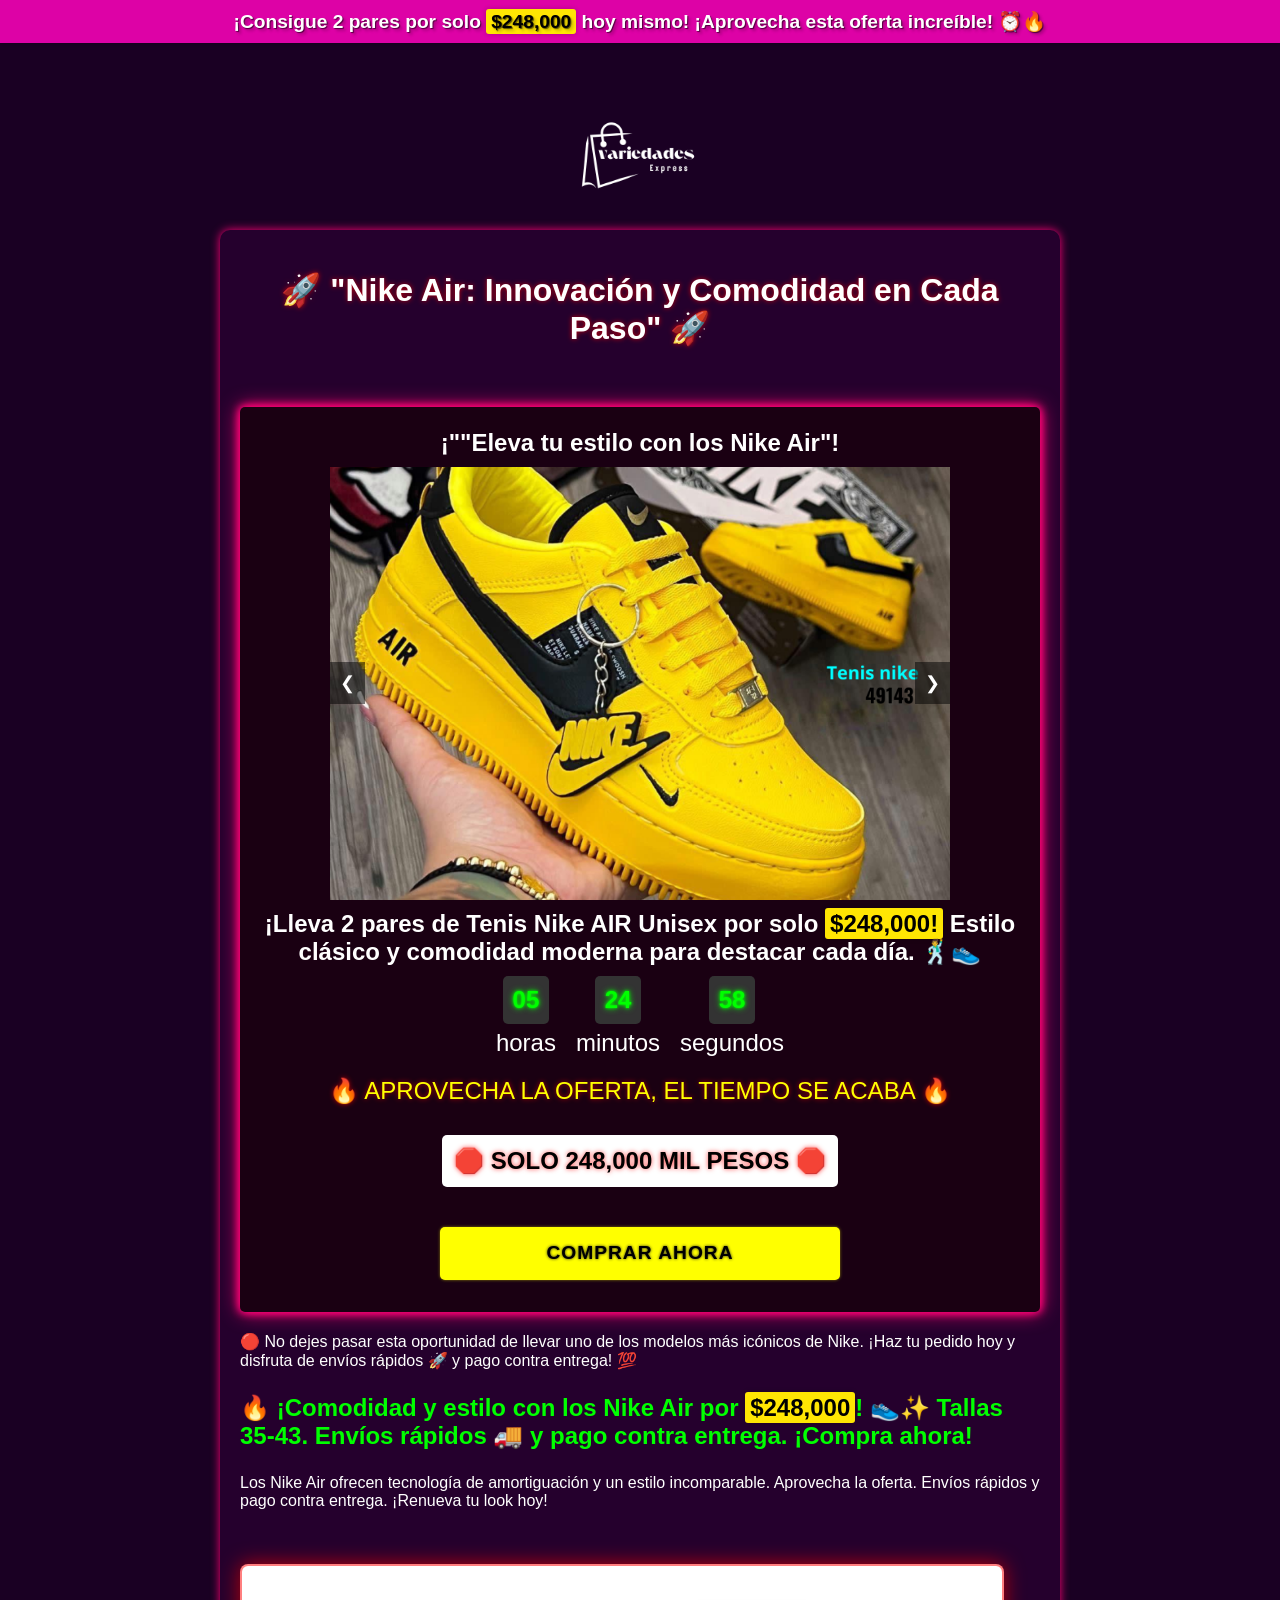
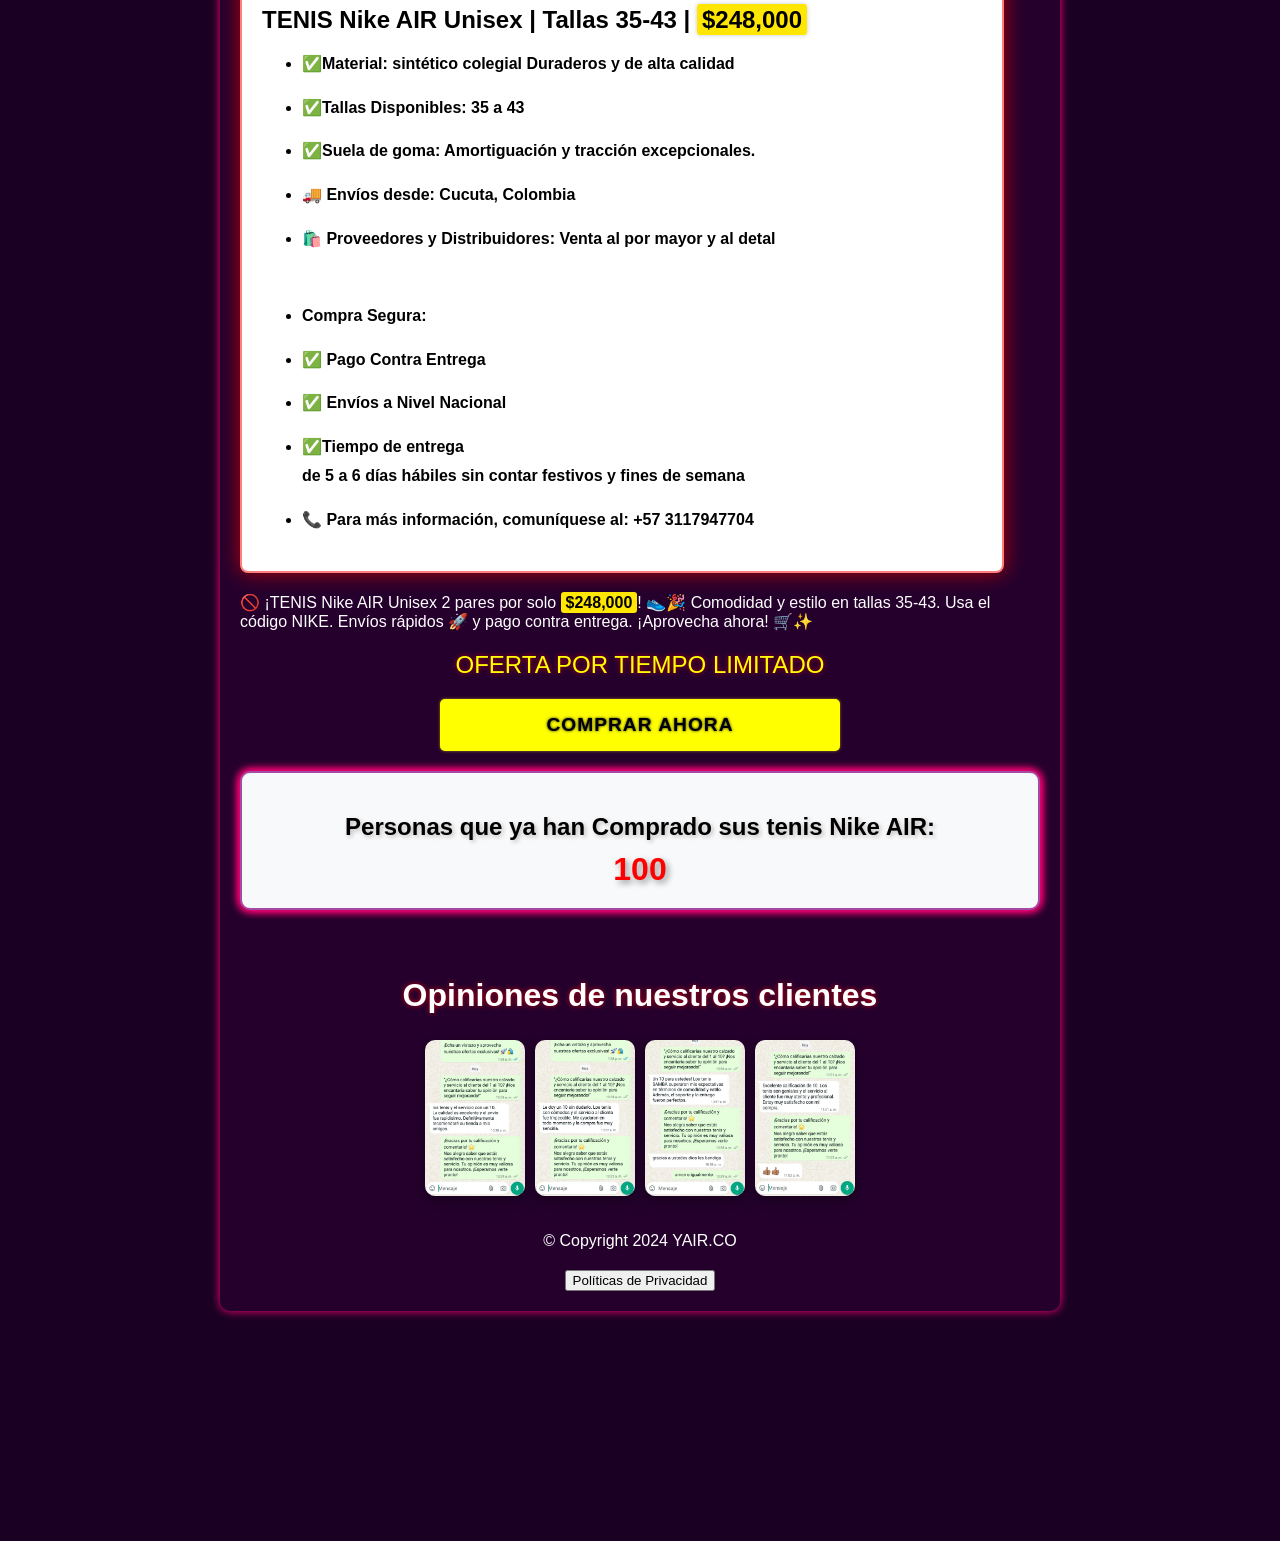
<file: index.html>
<!DOCTYPE html>
<html lang="es">
<head>
    <meta charset="UTF-8">
    <meta name="viewport" content="width=device-width, initial-scale=1.0">
    <title>VariedadesExpress</title>
    <link rel="stylesheet" href="styles.css">
</head>
<body>

    <!-- Anuncio Fijo Superior -->
<div class="top-banner">
    <p class="text-3d">¡Consigue 2 pares por solo <span class="highlight-price">$248,000</span> hoy mismo! ¡Aprovecha esta oferta increíble! ⏰🔥</p>

</div>

    <!-- Logo fuera del contenedor principal -->
    <header class="site-header">
        <img src="adidas samba1/logo.png" alt="Logo" class="logo">
    </header>
    
    <div class="container">
        <header>
            <h1>🚀 "Nike Air: Innovación y Comodidad en Cada Paso" 🚀</h1><br>
        </header>
        <main>
            <section class="highlight">
                <h2>¡""Eleva tu estilo con los Nike Air"!</h2>
                <div class="carousel-container">
                    <div class="carousel">
                        <img src="img/1.png" alt="Imagen 1">
                        <img src="img/2.png" alt="Imagen 2">
                        <img src="img/3.png" alt="Imagen 3">
                        <img src="img/4.png" alt="Imagen 3">
                    </div>
                    <button class="carousel-button prev" onclick="moveSlide(-1)">&#10094;</button>
                    <button class="carousel-button next" onclick="moveSlide(1)">&#10095;</button>
                </div>
                <h2><p>¡Lleva 2 pares de Tenis Nike AIR Unisex por solo <span class="highlight-price">$248,000!</span> 
                    Estilo clásico y comodidad moderna para destacar cada día. 🕺👟</p></h2>
                <div id="countdown" class="countdown">
                    <div class="countdown-section">
                        <span id="hours">00</span>
                        <div class="label">horas</div>
                    </div>
                    <div class="countdown-section">
                        <span id="minutes">00</span>
                        <div class="label">minutos</div>
                    </div>
                    <div class="countdown-section">
                        <span id="seconds">00</span>
                        <div class="label">segundos</div>
                    </div>
                </div>
                <p class="offer">🔥 APROVECHA LA OFERTA, EL TIEMPO SE ACABA 🔥</p>
                <div class="price-container">
                    <span class="price price-highlight">🛑 SOLO 248,000 MIL PESOS 🛑</span>
                </div>
                
                <button class="cta-button" onclick="window.location.href='https://wa.link/idfw5j'">COMPRAR AHORA</button>
            </section>

            <section class="content">
                <p class="question"><span class="highlight-text">🔴</span> No dejes pasar esta oportunidad de llevar uno de los modelos más icónicos de Nike. ¡Haz tu pedido hoy y disfruta de envíos rápidos 🚀 y pago contra entrega! 💯</p>
                <h2><p class="highlight-text">🔥 ¡Comodidad y estilo con los Nike Air por <span class="highlight-price">$248,000</span>! 👟✨
                    Tallas 35-43. Envíos rápidos 🚚 y pago contra entrega. ¡Compra ahora!</p></h2>
                <p>Los Nike Air ofrecen tecnología de amortiguación y un estilo incomparable. Aprovecha la oferta. Envíos rápidos y pago contra entrega. ¡Renueva tu look hoy!</p>
            </section>
            <br>
            <section class="info-container">
                <div class="text-content">
                <h2>TENIS Nike AIR Unisex | Tallas 35-43 | <span class="highlight-price">$248,000</h2></span>
                <ul>
                    <li>✅Material: sintético colegial Duraderos y de alta calidad</li>
                    <li>✅Tallas Disponibles: 35 a 43</li>
                    <li>✅Suela de goma: Amortiguación y tracción excepcionales.  </li>
                    <li>🚚 Envíos desde: Cucuta, Colombia</li>
                    <li>🛍️ Proveedores y Distribuidores: Venta al por mayor y al detal</li><br>
                    <li>Compra Segura:</li>
                    <li>✅ Pago Contra Entrega</li>
                    <li>✅ Envíos a Nivel Nacional</li>
                    <li>✅Tiempo de entrega<br>de 5 a 6 días hábiles sin contar festivos y fines de semana</li>
                    <li>📞 Para más información, comuníquese al: +57 3117947704</li>
                    
                </ul>
            </div>
           <!----- <img src="img/monetizar.jpg" alt="Miniatura">--->
            </section>

            <section class="cta">
                <p>
                    🚫 ¡TENIS Nike AIR Unisex 2 pares por solo <span class="highlight-price">$248,000</span>! 👟🎉 Comodidad y estilo en tallas 35-43. Usa el código NIKE. Envíos rápidos 🚀 y pago contra entrega. ¡Aprovecha ahora! 🛒✨
                </p>
                
                <p class="offer">OFERTA POR TIEMPO LIMITADO</p>
                <button class="cta-button" onclick="window.location.href='https://wa.link/idfw5j'">COMPRAR AHORA</button>
            </section>

            <!-- Nueva sección de contador de compradores -->
            <section class="purchase-counter">
                <h2>Personas que ya han Comprado sus tenis Nike AIR:</h2>
                <div class="counter">
                    <span id="counter">0</span>
                </div>
            </section>
        </main>
        <footer>
            
<!-- sección de opiniones -->
<section class="opinions">
    <h2 class="highlighted-text">Opiniones de nuestros clientes</h2>
    <div class="opinions-gallery">
        <img src="img/opinion1.jpeg" alt="Opinión 1" class="opinion-img" onclick="openModal('modal1')">
        <img src="img/opinion2.jpeg" alt="Opinión 2" class="opinion-img" onclick="openModal('modal2')">
        <img src="img/opinion3.jpeg" alt="Opinión 3" class="opinion-img" onclick="openModal('modal3')">
        <img src="img/opinion4.jpeg" alt="Opinión 4" class="opinion-img" onclick="openModal('modal4')">
    </div>
</section>

<!-- Modal 1 -->
<div id="modal1" class="modal">
    <div class="modal-content">
        <span class="close" onclick="closeModal('modal1')">&times;</span>
        <img src="img/opinion1.jpeg" alt="Opinión 1 Detalle">
    </div>
</div>

<!-- Modal 2 -->
<div id="modal2" class="modal">
    <div class="modal-content">
        <span class="close" onclick="closeModal('modal2')">&times;</span>
        <img src="img/opinion2.jpeg" alt="Opinión 2 Detalle">
    </div>
</div>

<!-- Modal 3 -->
<div id="modal3" class="modal">
    <div class="modal-content">
        <span class="close" onclick="closeModal('modal3')">&times;</span>
        <img src="img/opinion3.jpeg" alt="Opinión 3 Detalle">
    </div>
</div>

<!-- Modal 4 -->
<div id="modal4" class="modal">
    <div class="modal-content">
        <span class="close" onclick="closeModal('modal4')">&times;</span>
        <img src="img/opinion4.jpeg" alt="Opinión 4 Detalle">
    </div>
</div>

<!-- aquí finaliza la sección de opiniones -->
            
            <p>© Copyright 2024 YAIR.CO</p>
            <footer>
    
    <button onclick="window.location.href='politicas.html'">
        Políticas de Privacidad
    </button>
</footer>

<!---<a href="https://hotmart.com/es/legal">Aviso Legal</a>--->
        </footer>
    </div>
    <script src="scripts.js"></script>
    <script src="purchaseCounter.js"></script> <!-- Añade esta línea para incluir el nuevo script -->
    <!--<script src="ventana de cierre.js"></script> funcion para la ventana de cierre -->
    <script>
        let currentSlide = 0;
        const slides = document.querySelectorAll('.carousel img');

        function moveSlide(step) {
            currentSlide = (currentSlide + step + slides.length) % slides.length;
            slides.forEach((img, index) => {
                img.style.display = index === currentSlide ? 'block' : 'none';
            });
        }

        document.addEventListener('DOMContentLoaded', () => {
            slides[currentSlide].style.display = 'block';
        });
    </script>

   
    
 <!-- Ventana de promoción 
 <div class="promo-modal" id="promoModal">
    <div class="promo-content">
        <span class="close-btn" id="closeBtn">&times;</span>
        <p class="promo-text">Tu código de promoción es👇</p>
        <p class="promo-code">NIKE</p>
    </div>
</div>-->

</body>
</html>
</file>
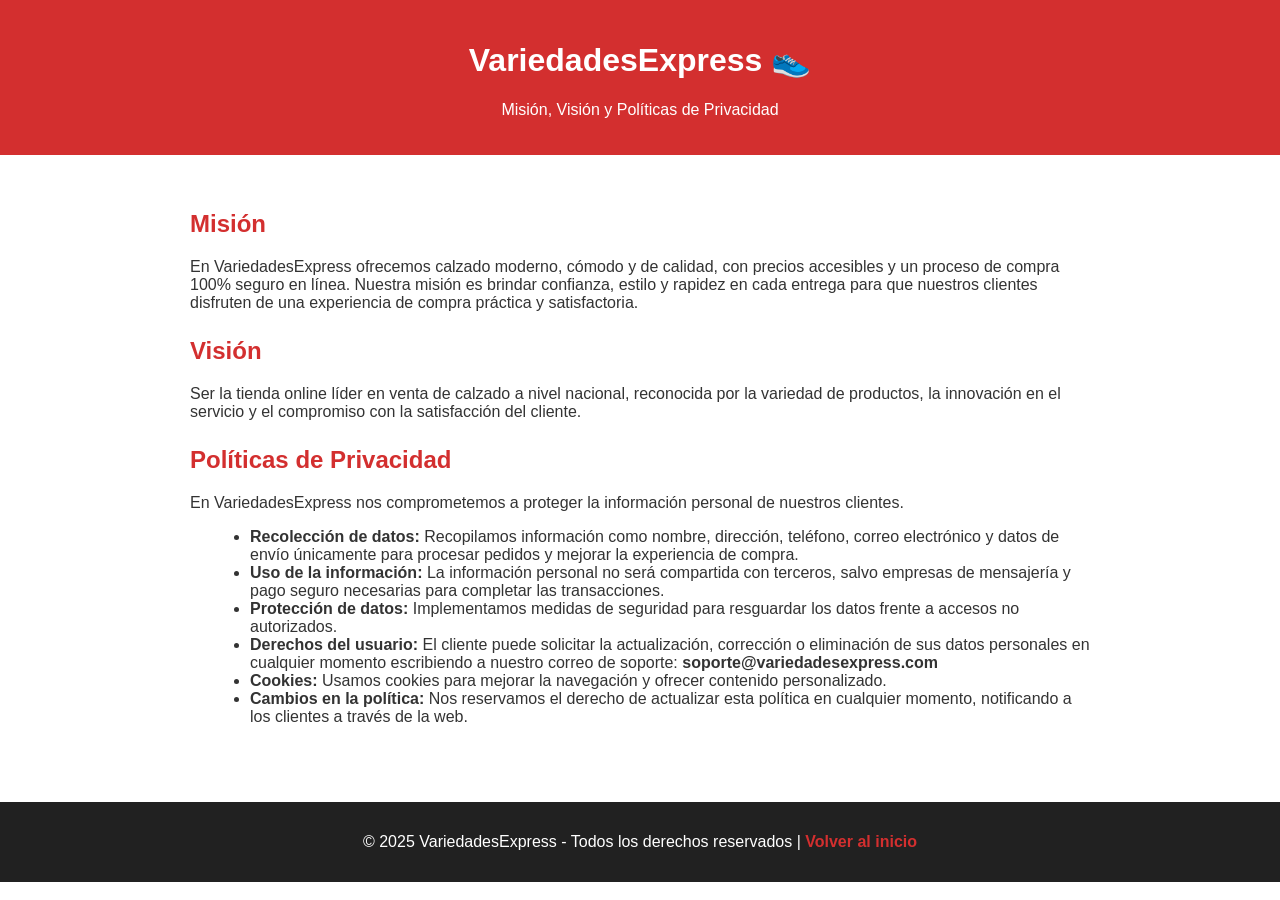
<file: politicas.html>
<!DOCTYPE html>
<html lang="es">
<head>
  <meta charset="UTF-8">
  <meta name="viewport" content="width=device-width, initial-scale=1.0">
  <title>Misión, Visión y Políticas - VariedadesExpress</title>
  <style>
    body {
      font-family: Arial, sans-serif;
      margin: 0;
      padding: 0;
      background: #fff;
      color: #333;
    }
    header {
      background: #d32f2f;
      color: white;
      padding: 20px;
      text-align: center;
    }
    section {
      padding: 30px;
      max-width: 900px;
      margin: auto;
    }
    h2 {
      color: #d32f2f;
      margin-top: 25px;
    }
    ul {
      margin-left: 20px;
    }
    footer {
      background: #212121;
      color: white;
      text-align: center;
      padding: 15px;
      margin-top: 30px;
    }
    a {
      color: #d32f2f;
      text-decoration: none;
      font-weight: bold;
    }
    a:hover {
      text-decoration: underline;
    }
  </style>
</head>
<body>

  <header>
    <h1>VariedadesExpress 👟</h1>
    <p>Misión, Visión y Políticas de Privacidad</p>
  </header>

  <section>
    <h2>Misión</h2>
    <p>
      En VariedadesExpress ofrecemos calzado moderno, cómodo y de calidad, 
      con precios accesibles y un proceso de compra 100% seguro en línea. 
      Nuestra misión es brindar confianza, estilo y rapidez en cada entrega para que nuestros clientes 
      disfruten de una experiencia de compra práctica y satisfactoria.
    </p>

    <h2>Visión</h2>
    <p>
      Ser la tienda online líder en venta de calzado a nivel nacional, 
      reconocida por la variedad de productos, la innovación en el servicio 
      y el compromiso con la satisfacción del cliente.
    </p>

    <h2>Políticas de Privacidad</h2>
    <p>
      En VariedadesExpress nos comprometemos a proteger la información personal de nuestros clientes.
    </p>
    <ul>
      <li><strong>Recolección de datos:</strong> Recopilamos información como nombre, dirección, teléfono, correo electrónico y datos de envío únicamente para procesar pedidos y mejorar la experiencia de compra.</li>
      <li><strong>Uso de la información:</strong> La información personal no será compartida con terceros, salvo empresas de mensajería y pago seguro necesarias para completar las transacciones.</li>
      <li><strong>Protección de datos:</strong> Implementamos medidas de seguridad para resguardar los datos frente a accesos no autorizados.</li>
      <li><strong>Derechos del usuario:</strong> El cliente puede solicitar la actualización, corrección o eliminación de sus datos personales en cualquier momento escribiendo a nuestro correo de soporte: <strong>soporte@variedadesexpress.com</strong></li>
      <li><strong>Cookies:</strong> Usamos cookies para mejorar la navegación y ofrecer contenido personalizado.</li>
      <li><strong>Cambios en la política:</strong> Nos reservamos el derecho de actualizar esta política en cualquier momento, notificando a los clientes a través de la web.</li>
    </ul>
  </section>

  <footer>
    <p>&copy; 2025 VariedadesExpress - Todos los derechos reservados | <a href="index.html">Volver al inicio</a></p>
  </footer>

</body>
</html>
</file>
<file: styles.css>
body {
    margin: 0;
    font-family: 'Arial', sans-serif;
    background: #1a0023; /*aqui cambias el color de fondo de la pagina en general*/
   /* background-image: url('img/fondo\ general.png'); /* Ruta de la imagen de fondo */
    background-size: cover; /* Ajusta el tamaño de la imagen para que cubra toda la pantalla */
    background-repeat: no-repeat; /* Evita que la imagen se repita */
    background-attachment: fixed; /* La imagen se mantendrá fija al hacer scroll */
    background-position: center; /* Centra la imagen */
    color: #fff;
}

.container {
    max-width: 800px; /* Ajusta el tamaño máximo del contenedor */
    margin: 230px auto; /* Margen superior e inferior de 50px */
    padding: 20px;
    background-color: #25002d; /* Fondo negro */
    color: #fff; /* Texto blanco */
    border-radius: 10px;
    box-shadow: 0 0 10px #ff0076; /* Menos difuminado */
}


header {
    text-align: center;
    margin-bottom: 20px;
}

h1 {
    font-size: 2em;
    color: #fff;
    text-shadow: 0 0 5px rgba(255, 0, 0, 0.7); /* Menos intensidad en el efecto neón */
}

.video-container {
    text-align: center;
    margin: 20px 0;
    border-radius: 12px;
    overflow: hidden;
}

video {
    width: 100%;
    height: auto;
    border-radius: 12px;
    box-shadow: 0 5px 15px rgba(32, 0, 28, 0.3);
}

.highlight {
    text-align: center;
    margin-bottom: 20px;
    background: #1a0012;
    padding: 12px;
    border-radius: 5px;
    box-shadow: 0 0 8px #ff0076, 0 0 10px #ff0076, 0 0 20px #ff0076; /* Efecto neón */
}

.highlight h2, .highlight p {
    margin: 10px 0;
}

.highlight-text {
    color: #00ff00;
    font-weight: bold;
}

.countdown {
    display: flex;
    justify-content: center;
    margin-bottom: 20px;
    font-size: 1.5em;
}

.countdown-section {
    display: flex;
    flex-direction: column;
    align-items: center;
    margin: 0 10px;
}

.countdown-section span {
    display: block;
    color: #00ff00;
    font-weight: bold;
    text-shadow: 0 0 5px #00ff00, 0 0 10px #00ff00;
    padding: 10px;
    background: #333;
    border-radius: 5px;
}

.label {
    margin-top: 5px;
    color: #fff;
}

.offer, .price {
    text-align: center;
    margin: 20px 0;
}

.offer {
    color: #ffff00;
    font-size: 1.5em;
    text-shadow: 0 0 5px rgba(255, 0, 0, 0.7); /* Menos intensidad en el efecto neón */
}

.price {
    color: #ff0000;
    font-size: 1.5em;
    text-shadow: 0 0 5px rgba(255, 0, 0, 0.7); /* Menos intensidad en el efecto neón */
}
.cta-button {
    display: block;
    margin: 20px auto;
    padding: 1em 2em; /* Padding ajustado para dispositivos móviles */
    background-color: #ffff00; /* Color amarillo */
    color: #000; /* Texto negro para contraste */
    border: none;
    border-radius: 5px;
    font-size: 1.5em; /* Aumenta el tamaño del texto */
    font-weight: 550; /* Hacer la fuente más gruesa (peso 700) */
    font-family: 'Arial', sans-serif; /* Tipo de letra sans-serif */
    text-transform: uppercase; /* Convertir el texto a mayúsculas */
    letter-spacing: 1px; /* Espaciado entre letras */
    cursor: pointer;
    text-shadow: 0 0 3px #222121; /* Sombra del texto para mayor contraste */
    box-shadow: 0 0 3px rgba(255, 255, 0, 0.5); /* Menos difuminado en el botón */
    transition: background 0.3s ease;
    width: 80vw; /* Ancho adaptativo */
    max-width: 400px; /* Ancho máximo */
    min-width: 150px; /* Ancho mínimo */
}

/* Ajustes para pantallas grandes */
@media (min-width: 768px) {
    .cta-button {
        padding: 0.8em 1.5em; /* Padding más pequeño en pantallas grandes */
        font-size: 1.2em; /* Tamaño del texto ajustado para pantallas grandes */
    }
}

.cta-button:hover {
    background-color: #e6e600; /* Amarillo más oscuro al pasar el cursor */
    box-shadow: 0 0 8px rgba(255, 255, 0, 0.5); /* Menos difuminado en el hover */
}




.program {
    margin-bottom: 20px;
}

.program h3 {
    font-size: 1.5em;
    margin-bottom: 10px;
}

.program ul {
    list-style-type: disc;
    margin-left: 20px;
}

footer {
    text-align: center;
    margin-top: 20px;
}

footer a {
    color: #000000; /* Colo de aviso legal */
    text-decoration: none;
}

footer a:hover {
    text-decoration: underline;
}

/* Responsive Styles */
@media screen and (max-width: 768px) {
    h1 {
        font-size: 2em;
    }
    
    .cta-button {
        padding: 10px 20px;
        font-size: 1em;
    }
    
    .offer, .price {
        font-size: 1.2em;
    }
    
    .highlight {
        padding: 15px;
    }
}

@media screen and (max-width: 480px) {
    h1 {
        font-size: 1.5em;
    }
    
    .cta-button {
        padding: 8px 15px;
        font-size: 0.9em;
    }
    
    .offer, .price {
        font-size: 1em;
    }
    
    .highlight {
        padding: 10px;
    }
    
    .countdown {
        font-size: 1.2em;
    }
}

.info-container {
    background-color: #1a1a1a; /* Fondo oscuro para contraste */
    padding: 20px; /* Espaciado interno */
    margin: 20px 0; /* Margen superior e inferior */
    border-radius: 8px; /* Bordes redondeados */
    box-shadow: 0 4px 8px rgba(0, 0, 0, 0.5); /* Sombra para destacar */
    max-width: 90%; /* Tamaño máximo del contenedor */
    margin: 20px auto; /* Centramos el contenedor y añadimos margen */
}

.info-container h2 {
    font-size: 1.5em; /* Tamaño del texto de encabezado */
    color: #fff; /* Color del texto */
    margin-bottom: 10px; /* Espaciado inferior */
}

.info-container p {
    font-size: 1.2em; /* Tamaño del texto del párrafo */
    color: #ccc; /* Color del texto */
    line-height: 1.6; /* Altura de línea para mejorar la legibilidad */
    margin-bottom: 10px; /* Espaciado inferior */
}

/* Estilos responsivos */
@media screen and (max-width: 768px) {
    .info-container h2 {
        font-size: 1.2em; /* Tamaño del texto en pantallas más pequeñas */
    }

    .info-container p {
        font-size: 1em; /* Tamaño del texto en pantallas más pequeñas */
    }
}

/*reduce la intensidad del efecto neon del temporizador*/
.countdown-section span {
    display: block;
    color: #00ff00;
    font-weight: bold;
    text-shadow: 0 0 3px #00ff00, 0 0 6px #00ff00; /* Menos intensidad en el efecto neón */
    padding: 10px;
    background: #333;
    border-radius: 5px;
}


/* Ajusta la separación entre líneas */
.info-container {
    background-color: #ffffff; /* Fondo blanco */
    padding: 20px;
    margin: 20px 0;
    border-radius: 8px;
    box-shadow: 0 4px 8px rgba(0, 0, 0, 0.1), 
                0 0 20px rgba(255, 0, 0, 0.7); /* Sombra de neón roja más intensa */
    border: 2px solid rgba(255, 0, 0, 0.5); /* Borde sutil pero más visible rojo */
    display: flex;
    align-items: center; /* Alinea verticalmente */
    gap: 20px; /* Espacio entre el texto y la imagen */
}

.info-container .text-content {
    flex: 1; /* Permite que el texto ocupe el espacio restante */
}

.info-container .text-content h2 {
    font-size: 1.5em;
    color: #000000; /* Texto negro */
    margin-bottom: 15px;
}

.info-container .text-content p {
    color: #000000; /* Texto negro */
    margin: 15px 0;
    line-height: 1.8; /* Ajusta la separación entre líneas */
    font-weight: bold; /* Texto en negrita */
}

.info-container .text-content ul {
    list-style-type: disc;
    margin-left: 20px;
    padding-left: 20px;
}

.info-container .text-content li {
    color: #000000; /* Texto negro */
    margin: 15px 0;
    line-height: 1.8; /* Ajusta la separación entre líneas */
    font-weight: bold; /* Texto en negrita */
}

.info-container img {
    max-width: 200px; /* Tamaño máximo de la imagen aumentado */
    height: auto; /* Mantiene la proporción de la imagen */
    border-radius: 8px; /* Esquinas redondeadas de la imagen */
    box-shadow: 0 4px 8px rgba(0, 0, 0, 0.1); /* Sombra sutil para la imagen */
}


/*estilos para la secsion de opiniones*/

.opinions {
    text-align: center;
    padding: 20px;
}

.opinions-gallery {
    display: flex;
    justify-content: center;
    gap: 10px;
    flex-wrap: wrap;
}

.opinion-img {
    width: 100px;
    height: auto;
    cursor: pointer;
    transition: transform 0.2s;
}

.opinion-img:hover {
    transform: scale(1.1);
}

.modal {
    display: none;
    position: fixed;
    z-index: 1000;
    left: 0;
    top: 0;
    width: 100%;
    height: 100%;
    overflow: auto;
    background-color: rgba(0, 0, 0, 0.8);
}

.modal-content {
    position: relative;
    margin: 10% auto;
    padding: 20px;
    width: 80%;
    max-width: 600px;
    background-color: #fff;
    text-align: center;
}

.modal-content img {
    width: 100%;
    margin-bottom: 10px;
}

.close {
    position: absolute;
    top: 10px;
    right: 20px;
    font-size: 30px;
    font-weight: bold;
    color: #000;
    cursor: pointer;
}

.close:hover {
    color: red;
}


/*ESTILOS CON EFECTO 3D DE LA VENTANA EMERGENTE*/

.opinions {
    text-align: center;
    padding: 20px;
}

.opinions-gallery {
    display: flex;
    justify-content: center;
    gap: 10px;
    flex-wrap: wrap;
}

.opinion-img {
    width: 100px;
    height: auto;
    cursor: pointer;
    transition: transform 0.3s ease, box-shadow 0.3s ease;
    border-radius: 10px; /* Borde redondeado */
    box-shadow: 0 4px 8px rgba(0, 0, 0, 0.2), 0 6px 20px rgba(0, 0, 0, 0.19); /* Sombra 3D */
}

.opinion-img:hover {
    transform: scale(1.1);
    box-shadow: 0 8px 16px rgba(0, 0, 0, 0.3), 0 12px 40px rgba(0, 0, 0, 0.25); /* Sombra más profunda al pasar el mouse */
}

.modal {
    display: none;
    position: fixed;
    z-index: 1000;
    left: 0;
    top: 0;
    width: 100%;
    height: 100%;
    overflow: auto;
    background-color: rgba(0, 0, 0, 0.8);
}

.modal-content {
    position: relative;
    margin: 10% auto;
    padding: 20px;
    width: 80%;
    max-width: 600px;
    background-color: #fff;
    border-radius: 15px; /* Bordes redondeados para la ventana emergente */
    text-align: center;
    box-shadow: 0 4px 8px rgba(0, 0, 0, 0.2), 0 6px 20px rgba(0, 0, 0, 0.19); /* Sombra 3D para la ventana emergente */
}

.modal-content img {
    width: 100%;
    margin-bottom: 10px;
    border-radius: 10px; /* Borde redondeado para la imagen dentro del modal */
}

.close {
    position: absolute;
    top: 10px;
    right: 20px;
    font-size: 30px;
    font-weight: bold;
    color: #000;
    cursor: pointer;
    transition: color 0.3s ease;
}

.close:hover {
    color: red;
}

.highlighted-text {
   
    font-size: 2em;
    color: #fff;
    text-shadow: 0 0 5px rgba(255, 0, 0, 0.7); /* Menos intensidad en el efecto neón */
}



/* Estilos para el logo fuera del contenedor */
.site-header {
    position: relative;
}

.logo {
    position: absolute;
    top: -170px; /* Aumenta el valor negativo para subir el logo más arriba */
    left: 50%; /* Centra el logo horizontalmente */
    transform: translateX(-50%); /* Ajusta la posición para centrar perfectamente */
    width: 190px; /* Ajusta el tamaño del logo según sea necesario */
    height: auto; /* Mantiene la proporción del logo */
    image-rendering: -webkit-optimize-contrast; /* Mejora la nitidez en algunos navegadores */
}




.purchase-counter {
    text-align: center;
    margin: 40px 0;
    background-color: #f8f9fa;
    padding: 20px;
    border-radius: 10px;
}

.purchase-counter h2 {
    font-size: 24px;
    color: #333;
    margin-bottom: 20px;
}

.counter {
    font-size: 48px;
    color: #ff4500;
    font-weight: bold;
}



/* Contenedor del contador con efecto neón morado */
.purchase-counter {
    text-align: center;
    margin: 50px 0;
    padding: 8px;
    border-radius: 10px;
    background-color: #fff;
    box-shadow: 0 0 10px #ff0076, 0 0 10px #ff0076, 0 0 10px #ff0076;
    border: 2px solid rgba(128, 0, 128, 0.7);
}

/* Título con efecto 3D */
.purchase-counter h2 {
    font-size: 24px;
    color: #000000;
    margin-bottom: 20px;
    text-shadow: 2px 2px 4px #c2bdbd, -2px -2px 4px rgba(255, 255, 255, 0.2);
}

/* Contador con efecto 3D */
.counter {
    font-size: 48px;
    color: #6b065a;
    font-weight: bold;
    text-shadow: 3px 3px 6px rgba(0, 0, 0, 0.4), -3px -3px 6px rgba(255, 255, 255, 0.2);
}


.video-container video {
    width: 100%;
    height: auto;
    image-rendering: auto;
    image-rendering: crisp-edges;
    image-rendering: pixelated;
}


/* Estilos para la sección del contador de compradores */
.purchase-counter {
    text-align: center;
    margin: 20px 0;
    padding: 20px;
    background-color: #f8f9fa;
    border-radius: 10px;
}

.purchase-counter h2 {
    font-size: 1.5em;
    margin-bottom: 10px;
}

.counter {
    font-size: 2em;
    font-weight: bold;
    color: #ff0000;
}









.carousel-container {
    position: relative;
    max-width: 600px;
    margin: auto;
}

.carousel img {
    width: 100%;
    display: none;
}

.carousel-button {
    position: absolute;
    top: 50%;
    transform: translateY(-50%);
    background-color: rgba(0, 0, 0, 0.5);
    border: none;
    color: white;
    padding: 10px;
    cursor: pointer;
    font-size: 18px;
}

.carousel-button.prev {
    left: 0;
}

.carousel-button.next {
    right: 0;
}





@keyframes pulse {
    0% {
        transform: scale(1);
        color: #ff0000; /* Color inicial */
    }
    50% {
        transform: scale(1.1); /* Aumenta un poco el tamaño */
        color: #ff2600; /* Color más vivo */
    }
    100% {
        transform: scale(1);
        color: #ff0000; /* Vuelve al color inicial */
    }
}

.price {
    font-size: 1.5em; /* Ajusta el tamaño del texto */
    font-weight: bold;
    animation: pulse 1s infinite; /* Aplica la animación */
    transition: transform 0.3s;
}

/* Estilos para el texto del precio  con fondo blanco */
.price-highlight {
    background-color: #ffffff; /* Fondo blanco */
    color: #000; /* Color del texto */
    padding: 10px; /* Espaciado interno alrededor del texto */
    border-radius: 5px; /* Bordes redondeados */
    display: inline-block; /* Ajusta el ancho del fondo al texto */
    font-weight: bold; /* Hace el texto más grueso */
}







/* Estilos para la ventana de promoción */
.promo-modal {
    display: flex; /* Se muestra como flex */
    justify-content: center;
    align-items: center;
    position: fixed;
    top: 0;
    left: 0;
    width: 100%;
    height: 100%;
    background-color: rgba(0, 0, 0, 0.5); /* Fondo oscuro semitransparente */
    z-index: 1000; /* Se muestra por encima de otros elementos */
}

.promo-content {
    background-color: #ffffff; /* Fondo blanco */
    color: #000;
    padding: 20px;
    border-radius: 10px;
    text-align: center;
    position: relative;
    width: 80%; /* Ajusta el ancho según sea necesario */
    max-width: 500px; /* Ancho máximo de la ventana */
    height: auto; /* Ajusta la altura automáticamente según el contenido */
    max-height: 300px; /* Altura máxima de la ventana */
    overflow-y: auto; /* Permite el desplazamiento vertical si el contenido es demasiado alto */
    border: 2px solid #800080; /* Borde morado */
    box-shadow: 0 0 20px rgba(128, 0, 128, 0.7); /* Efecto neón morado */
}

.close-btn {
    position: absolute;
    top: 10px;
    right: 15px;
    font-size: 24px; /* Tamaño del icono */
    font-weight: bold;
    color: #333; /* Color del icono */
    cursor: pointer;
    transition: color 0.3s, transform 0.3s; /* Transiciones suaves para el color y transformación */
}

.close-btn:hover {
    color: #d32f2f; /* Cambia el color al pasar el mouse */
    transform: scale(1.2); /* Agranda el icono al pasar el mouse */
}

.close-btn:active {
    transform: scale(1.1); /* Agranda un poco al hacer clic */
}

/* Estilos para el texto del código de descuento */
.promo-text {
    font-size: 1.5em; /* Ajusta el tamaño del texto según sea necesario */
    font-weight: bold; /* Hace el texto más grueso */
    color: #800080; /* Color morado sobresaliente */
    text-shadow: 2px 2px 5px rgba(0, 0, 0, 0.3); /* Efecto 3D */
    line-height: 0.1; /* Reduce el espaciado entre líneas */
    margin-bottom: 2px; /* Reduce la distancia con el código de promoción */
}

/* Estilos para el texto del código de promoción */
.promo-code {
    font-size: 2em; /* Aumenta el tamaño del texto */
    font-weight: bold; /* Hace el texto más grueso */
    color: #ff0000; /* Color del código */
    text-shadow: 3px 3px 10px rgba(0, 0, 0, 0.5); /* Efecto 3D más intenso */
}







/* Estilos para el Anuncio Fijo Superior */
.top-banner {
    position: fixed;
    top: 0;
    width: 100%;
    background-color: #dd02a6; /* Color de fondo del banner */
    color: white; /* Color del texto */
    text-align: center;
    padding: 10px 0;
    font-size: 16px;
    z-index: 1000; /* Asegura que el banner esté sobre otros elementos */
    box-shadow: 0 2px 5px rgba(0, 0, 0, 0.2); /* Sombra para darle profundidad */
    transition: background-color 0.3s ease; /* Transición de color suave */
}

.top-banner p {
    margin: 0; /* Quita márgenes del texto */
}

/* Opcional: Cambiar el color del fondo al pasar el cursor */
.top-banner:hover {
    background-color: #dd02a6; /* Cambia ligeramente el tono del fondo al pasar el ratón */
}

/* Asegurarse que no tape otros elementos */
body {
    margin-top: 50px; /* Desplaza el contenido hacia abajo para no tapar el banner */
}




/*color para los precios*/
.highlight-price {
    color: #000000; /* Color llamativo para resaltar el precio */
    font-weight: bold; /* Hace el texto más grueso */
    background-color: #ffe603; /* Fondo amarillo para destacar */
    padding: 2px 5px; /* Espaciado alrededor del texto para mejor visibilidad */
    border-radius: 3px; /* Bordes ligeramente redondeados */
    box-shadow: 0 0 5px rgba(0, 0, 0, 0.2); /* Sombra sutil para mayor destaque */
}



/*ESTILOS PARA ADAPTABILIDAD A OTROS DISPOSITIVOS*/
/* Estilos generales */





/* Media Queries para Responsividad */

/* Móviles pequeños (hasta 600px) */
@media (max-width: 600px) {
    .promo-content {
        padding: 15px;
        width: 90%;
    }

    .carousel-container {
        max-width: 100%;
    }

    .price-highlight {
        font-size: 1.2em;
        padding: 8px;
    }

    .price {
        font-size: 1.2em;
    }
}

/* Tabletas (601px a 900px) */
@media (min-width: 601px) and (max-width: 900px) {
    .promo-content {
        padding: 15px;
        width: 85%;
    }

    .carousel-container {
        max-width: 90%;
    }

    .price-highlight {
        font-size: 1.3em;
        padding: 10px;
    }

    .price {
        font-size: 1.3em;
    }
}

/* Pantallas grandes (mayores de 900px) */
@media (min-width: 901px) {
    .promo-content {
        padding: 20px;
        width: 80%;
    }

    .carousel-container {
        max-width: 80%;
    }

    .price-highlight {
        font-size: 1.5em;
        padding: 12px;
    }

    .price {
        font-size: 1.5em;
    }
}







/*efecto 3d para el texto de la cabecera*/

.text-3d {
    font-size: 1.2em; /* Ajusta el tamaño del texto según sea necesario */
    font-weight: bold; /* Hace el texto más grueso */
    color: #ffffff; /* Color del texto principal */
    text-shadow: 
        1px 1px 1px rgba(0, 0, 0, 0.4), /* Sombra principal */
        1px 1px 1px rgba(0, 0, 0, 0.3), /* Sombra secundaria */
        3px 3px 3px rgba(0, 0, 0, 0.2); /* Sombra terciaria */
    transform: perspective(3px) rotateX(0deg) rotateY(0deg); /* Efecto de perspectiva */
}
</file>
